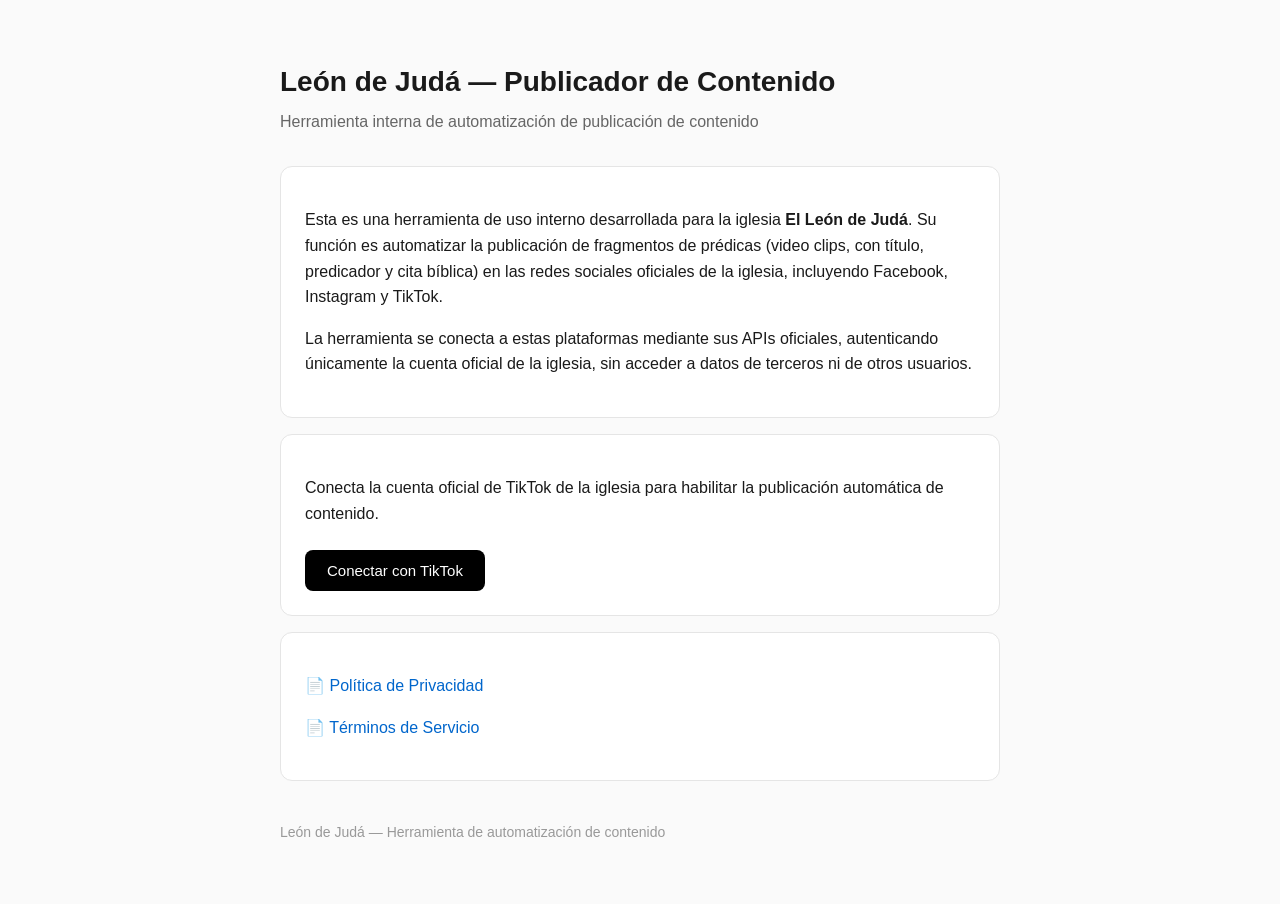
<file: index.html>
<!DOCTYPE html>
<html lang="es">
<head>
<meta charset="UTF-8">
<meta name="viewport" content="width=device-width, initial-scale=1.0">
<title>León de Judá - Publicador de Contenido</title>
<style>
  body {
    font-family: -apple-system, BlinkMacSystemFont, "Segoe UI", Roboto, Helvetica, Arial, sans-serif;
    max-width: 720px;
    margin: 60px auto;
    padding: 0 24px;
    line-height: 1.6;
    color: #1a1a1a;
    background: #fafafa;
  }
  h1 { font-size: 28px; margin-bottom: 4px; }
  .subtitle { color: #666; margin-top: 0; margin-bottom: 32px; }
  .card {
    background: white;
    border: 1px solid #e5e5e5;
    border-radius: 12px;
    padding: 24px;
    margin-bottom: 16px;
  }
  a { color: #0066cc; text-decoration: none; }
  a:hover { text-decoration: underline; }
  footer { margin-top: 40px; color: #999; font-size: 14px; }
</style>
</head>
<body>
  <h1>León de Judá — Publicador de Contenido</h1>
  <p class="subtitle">Herramienta interna de automatización de publicación de contenido</p>

  <div class="card">
    <p>
      Esta es una herramienta de uso interno desarrollada para la iglesia
      <strong>El León de Judá</strong>. Su función es automatizar la publicación de
      fragmentos de prédicas (video clips, con título, predicador y cita bíblica)
      en las redes sociales oficiales de la iglesia, incluyendo Facebook, Instagram
      y TikTok.
    </p>
    <p>
      La herramienta se conecta a estas plataformas mediante sus APIs oficiales,
      autenticando únicamente la cuenta oficial de la iglesia, sin acceder a datos
      de terceros ni de otros usuarios.
    </p>
  </div>

  <div class="card">
    <p>Conecta la cuenta oficial de TikTok de la iglesia para habilitar la publicación automática de contenido.</p>
    <button id="tiktokBtn" style="background:#000;color:#fff;border:none;padding:12px 22px;border-radius:8px;font-size:15px;cursor:pointer;margin-top:8px;">
      Conectar con TikTok
    </button>
  </div>

  <div class="card">
    <p>📄 <a href="privacy-policy.html">Política de Privacidad</a></p>
    <p>📄 <a href="terms-of-service.html">Términos de Servicio</a></p>
  </div>

  <footer>
    León de Judá — Herramienta de automatización de contenido
  </footer>

  <script>
    document.getElementById('tiktokBtn').addEventListener('click', function() {
      const clientKey = 'sbawjw6a4rzqgv8m77'; // Client Key del Sandbox (no es secreto)
      const redirectUri = 'https://diegustmh-coder.github.io/leon-de-juda-tiktok/callback.html';
      const scope = 'user.info.basic,video.publish';
      const state = Math.random().toString(36).substring(2, 15);
      const url = `https://www.tiktok.com/v2/auth/authorize/?client_key=${clientKey}&scope=${scope}&response_type=code&redirect_uri=${encodeURIComponent(redirectUri)}&state=${state}`;
      window.location.href = url;
    });
  </script>
</body>
</html>
</file>
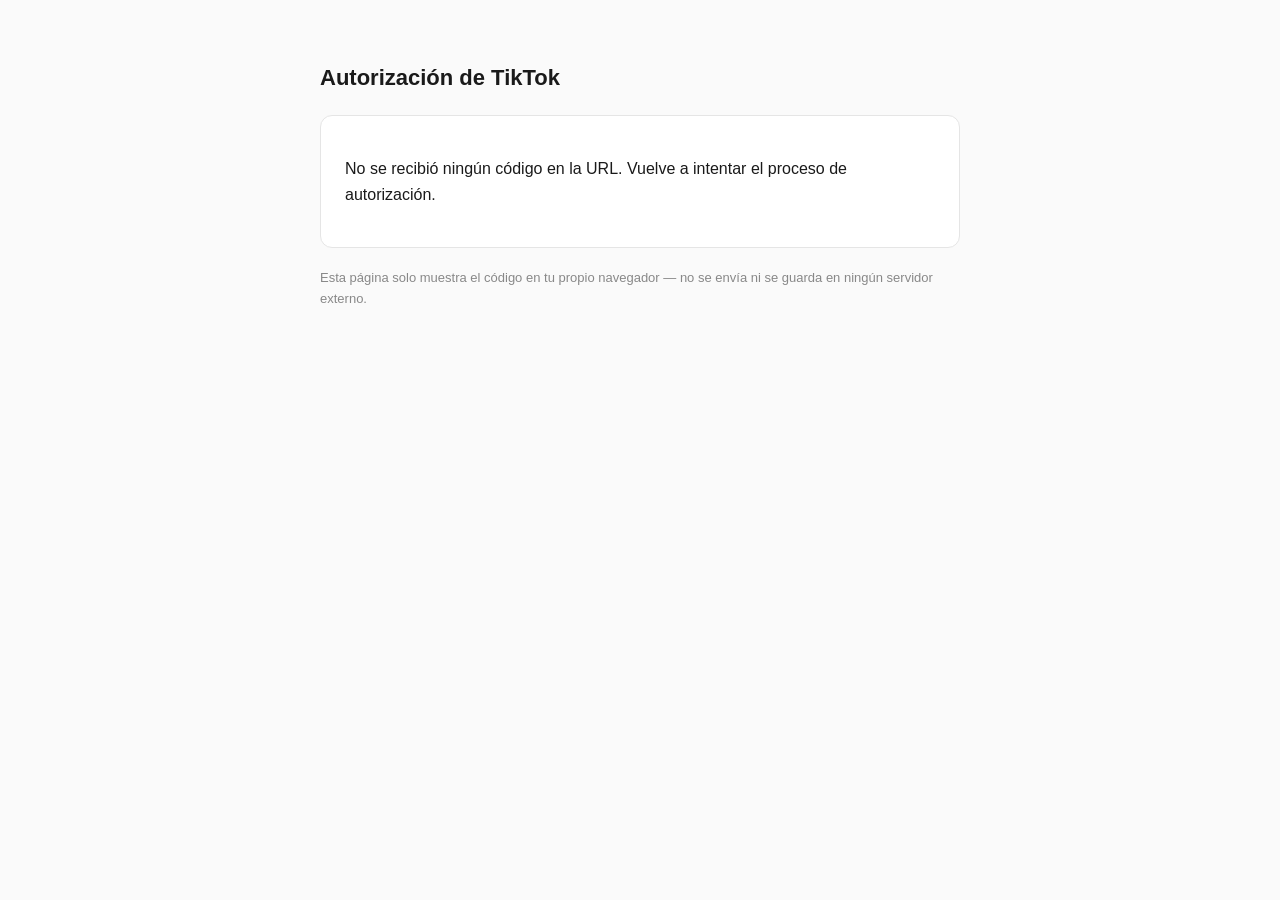
<file: callback.html>
<!DOCTYPE html>
<html lang="es">
<head>
<meta charset="UTF-8">
<meta name="viewport" content="width=device-width, initial-scale=1.0">
<title>Autorización TikTok - León de Judá</title>
<style>
  body {
    font-family: -apple-system, BlinkMacSystemFont, "Segoe UI", Roboto, Helvetica, Arial, sans-serif;
    max-width: 640px;
    margin: 60px auto;
    padding: 0 24px;
    line-height: 1.6;
    color: #1a1a1a;
    background: #fafafa;
  }
  h1 { font-size: 22px; }
  .card {
    background: white;
    border: 1px solid #e5e5e5;
    border-radius: 12px;
    padding: 24px;
    margin-top: 20px;
  }
  .code-box {
    background: #f0f4ff;
    border: 1px solid #c7d6ff;
    border-radius: 8px;
    padding: 16px;
    font-family: "Courier New", monospace;
    font-size: 14px;
    word-break: break-all;
    margin: 12px 0;
  }
  button {
    background: #0066cc;
    color: white;
    border: none;
    padding: 10px 18px;
    border-radius: 8px;
    font-size: 14px;
    cursor: pointer;
  }
  button:hover { background: #0052a3; }
  .error { color: #cc0000; }
  .label { font-weight: 600; font-size: 13px; color: #555; margin-top: 16px; }
  .hint { color: #888; font-size: 13px; margin-top: 20px; }
</style>
</head>
<body>
  <h1>Autorización de TikTok</h1>
  <div class="card" id="result">Leyendo respuesta de TikTok...</div>
  <p class="hint">Esta página solo muestra el código en tu propio navegador — no se envía ni se guarda en ningún servidor externo.</p>

  <script>
    const params = new URLSearchParams(window.location.search);
    const code = params.get('code');
    const state = params.get('state');
    const error = params.get('error');
    const errorDesc = params.get('error_description');
    const resultDiv = document.getElementById('result');

    if (error) {
      resultDiv.innerHTML = `
        <p class="error"><strong>Error de autorización:</strong> ${error}</p>
        <p>${errorDesc || ''}</p>
      `;
    } else if (code) {
      resultDiv.innerHTML = `
        <p>Autorización exitosa. Copia este código y pégalo en tu script cuanto antes (expira en pocos minutos):</p>
        <div class="label">CODE</div>
        <div class="code-box" id="codeBox">${code}</div>
        <button onclick="copyCode()">Copiar código</button>
        ${state ? `<div class="label">STATE</div><div class="code-box">${state}</div>` : ''}
      `;
    } else {
      resultDiv.innerHTML = `<p>No se recibió ningún código en la URL. Vuelve a intentar el proceso de autorización.</p>`;
    }

    function copyCode() {
      navigator.clipboard.writeText(code);
      const btn = document.querySelector('button');
      btn.textContent = '¡Copiado!';
      setTimeout(() => { btn.textContent = 'Copiar código'; }, 1500);
    }
  </script>
</body>
</html>
</file>
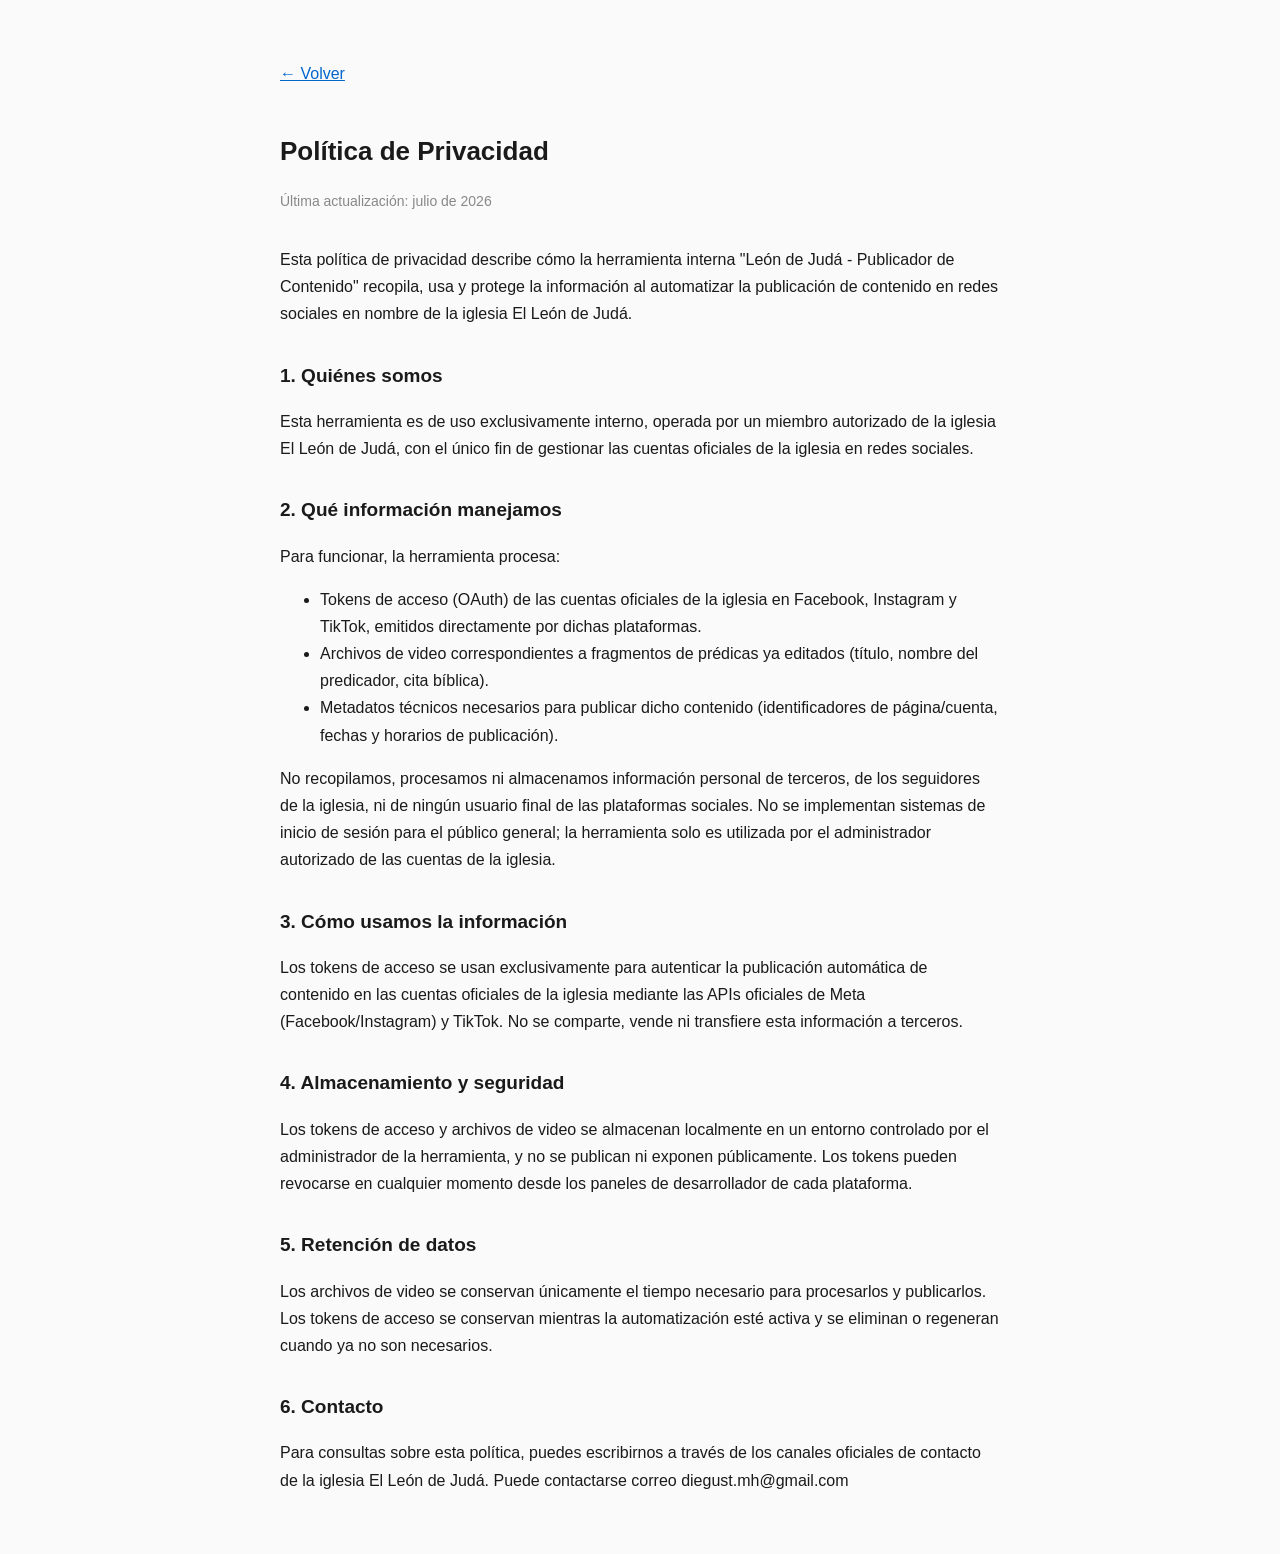
<file: privacy-policy.html>
<!DOCTYPE html>
<html lang="es">
<head>
<meta charset="UTF-8">
<meta name="viewport" content="width=device-width, initial-scale=1.0">
<title>Política de Privacidad - León de Judá</title>
<style>
  body {
    font-family: -apple-system, BlinkMacSystemFont, "Segoe UI", Roboto, Helvetica, Arial, sans-serif;
    max-width: 720px;
    margin: 60px auto;
    padding: 0 24px;
    line-height: 1.7;
    color: #1a1a1a;
    background: #fafafa;
  }
  h1 { font-size: 26px; }
  h2 { font-size: 19px; margin-top: 32px; }
  .updated { color: #888; font-size: 14px; margin-bottom: 32px; }
  a { color: #0066cc; }
  .back { display: inline-block; margin-bottom: 24px; }
</style>
</head>
<body>
  <a class="back" href="index.html">&larr; Volver</a>
  <h1>Política de Privacidad</h1>
  <p class="updated">Última actualización: julio de 2026</p>

  <p>
    Esta política de privacidad describe cómo la herramienta interna
    "León de Judá - Publicador de Contenido" recopila, usa y protege la
    información al automatizar la publicación de contenido en redes sociales
    en nombre de la iglesia El León de Judá.
  </p>

  <h2>1. Quiénes somos</h2>
  <p>
    Esta herramienta es de uso exclusivamente interno, operada por un miembro
    autorizado de la iglesia El León de Judá, con el único fin de gestionar
    las cuentas oficiales de la iglesia en redes sociales.
  </p>

  <h2>2. Qué información manejamos</h2>
  <p>Para funcionar, la herramienta procesa:</p>
  <ul>
    <li>Tokens de acceso (OAuth) de las cuentas oficiales de la iglesia en Facebook, Instagram y TikTok, emitidos directamente por dichas plataformas.</li>
    <li>Archivos de video correspondientes a fragmentos de prédicas ya editados (título, nombre del predicador, cita bíblica).</li>
    <li>Metadatos técnicos necesarios para publicar dicho contenido (identificadores de página/cuenta, fechas y horarios de publicación).</li>
  </ul>
  <p>
    No recopilamos, procesamos ni almacenamos información personal de terceros,
    de los seguidores de la iglesia, ni de ningún usuario final de las plataformas
    sociales. No se implementan sistemas de inicio de sesión para el público
    general; la herramienta solo es utilizada por el administrador autorizado
    de las cuentas de la iglesia.
  </p>

  <h2>3. Cómo usamos la información</h2>
  <p>
    Los tokens de acceso se usan exclusivamente para autenticar la publicación
    automática de contenido en las cuentas oficiales de la iglesia mediante las
    APIs oficiales de Meta (Facebook/Instagram) y TikTok. No se comparte, vende
    ni transfiere esta información a terceros.
  </p>

  <h2>4. Almacenamiento y seguridad</h2>
  <p>
    Los tokens de acceso y archivos de video se almacenan localmente en un
    entorno controlado por el administrador de la herramienta, y no se
    publican ni exponen públicamente. Los tokens pueden revocarse en cualquier
    momento desde los paneles de desarrollador de cada plataforma.
  </p>

  <h2>5. Retención de datos</h2>
  <p>
    Los archivos de video se conservan únicamente el tiempo necesario para
    procesarlos y publicarlos. Los tokens de acceso se conservan mientras la
    automatización esté activa y se eliminan o regeneran cuando ya no son
    necesarios.
  </p>

  <h2>6. Contacto</h2>
  <p>
    Para consultas sobre esta política, puedes escribirnos a través de los
    canales oficiales de contacto de la iglesia El León de Judá. Puede contactarse
    correo diegust.mh@gmail.com
  </p>
</body>
</html>
</file>
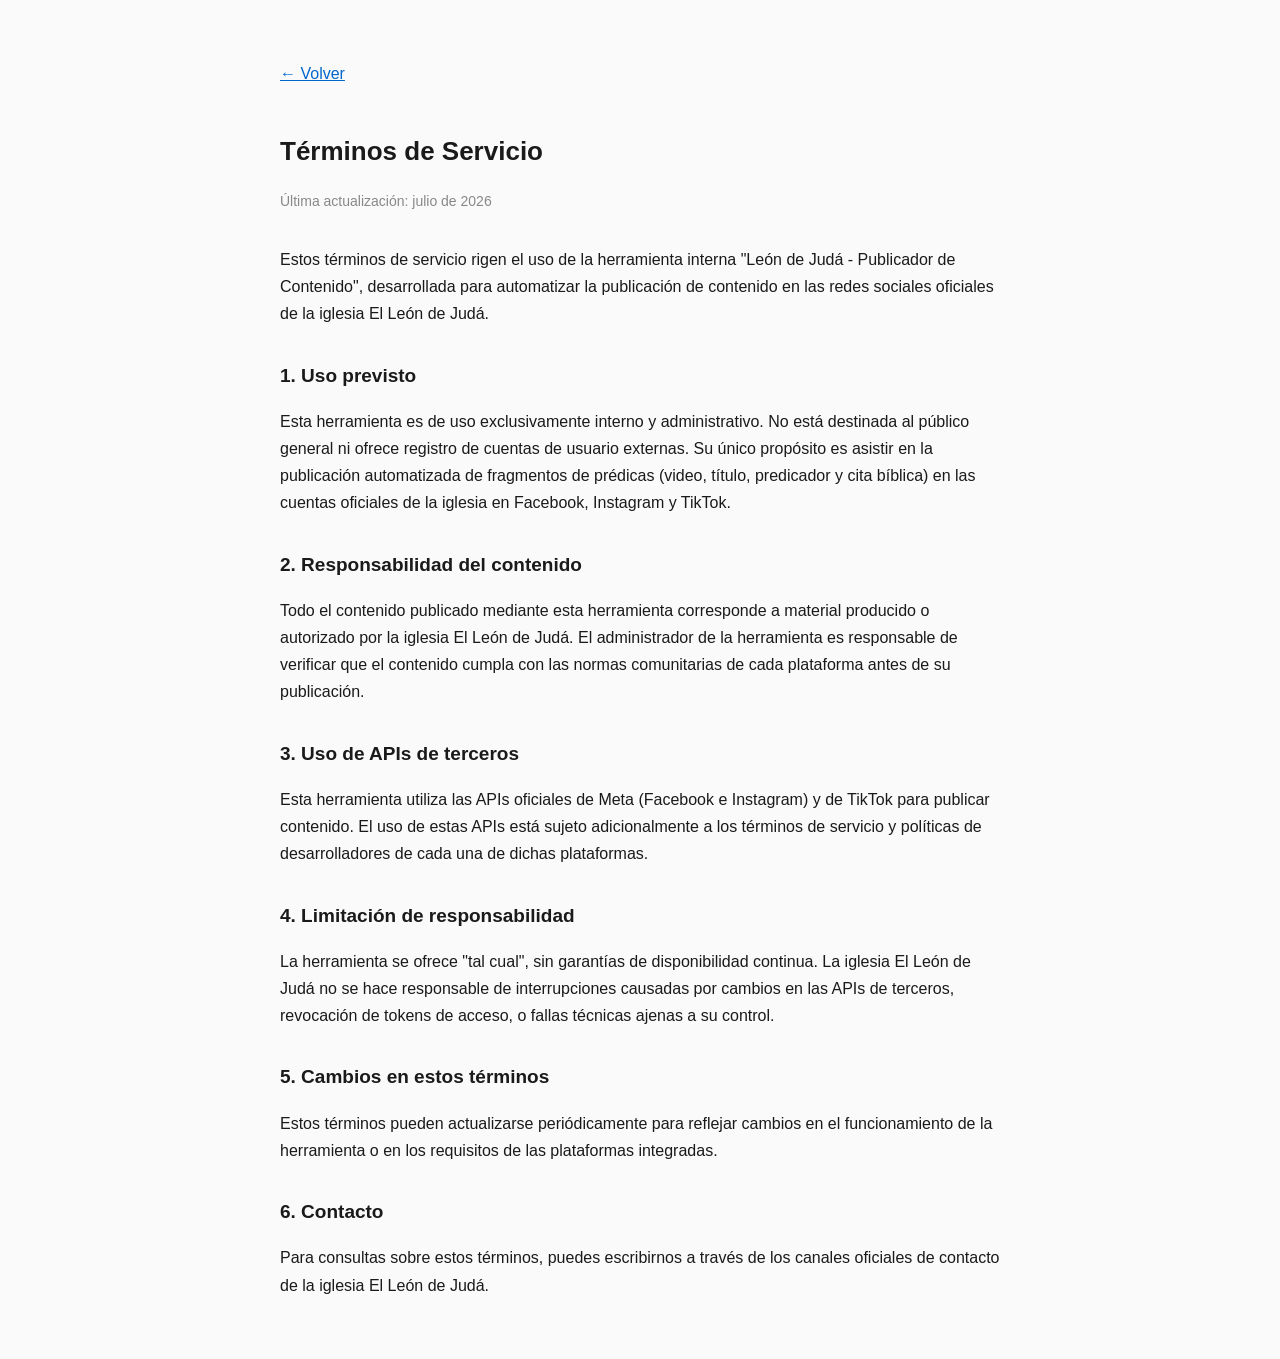
<file: terms-of-service.html>
<!DOCTYPE html>
<html lang="es">
<head>
<meta charset="UTF-8">
<meta name="viewport" content="width=device-width, initial-scale=1.0">
<title>Términos de Servicio - León de Judá</title>
<style>
  body {
    font-family: -apple-system, BlinkMacSystemFont, "Segoe UI", Roboto, Helvetica, Arial, sans-serif;
    max-width: 720px;
    margin: 60px auto;
    padding: 0 24px;
    line-height: 1.7;
    color: #1a1a1a;
    background: #fafafa;
  }
  h1 { font-size: 26px; }
  h2 { font-size: 19px; margin-top: 32px; }
  .updated { color: #888; font-size: 14px; margin-bottom: 32px; }
  a { color: #0066cc; }
  .back { display: inline-block; margin-bottom: 24px; }
</style>
</head>
<body>
  <a class="back" href="index.html">&larr; Volver</a>
  <h1>Términos de Servicio</h1>
  <p class="updated">Última actualización: julio de 2026</p>

  <p>
    Estos términos de servicio rigen el uso de la herramienta interna
    "León de Judá - Publicador de Contenido", desarrollada para automatizar
    la publicación de contenido en las redes sociales oficiales de la
    iglesia El León de Judá.
  </p>

  <h2>1. Uso previsto</h2>
  <p>
    Esta herramienta es de uso exclusivamente interno y administrativo.
    No está destinada al público general ni ofrece registro de cuentas de
    usuario externas. Su único propósito es asistir en la publicación
    automatizada de fragmentos de prédicas (video, título, predicador y
    cita bíblica) en las cuentas oficiales de la iglesia en Facebook,
    Instagram y TikTok.
  </p>

  <h2>2. Responsabilidad del contenido</h2>
  <p>
    Todo el contenido publicado mediante esta herramienta corresponde a
    material producido o autorizado por la iglesia El León de Judá. El
    administrador de la herramienta es responsable de verificar que el
    contenido cumpla con las normas comunitarias de cada plataforma antes
    de su publicación.
  </p>

  <h2>3. Uso de APIs de terceros</h2>
  <p>
    Esta herramienta utiliza las APIs oficiales de Meta (Facebook e
    Instagram) y de TikTok para publicar contenido. El uso de estas APIs
    está sujeto adicionalmente a los términos de servicio y políticas de
    desarrolladores de cada una de dichas plataformas.
  </p>

  <h2>4. Limitación de responsabilidad</h2>
  <p>
    La herramienta se ofrece "tal cual", sin garantías de disponibilidad
    continua. La iglesia El León de Judá no se hace responsable de
    interrupciones causadas por cambios en las APIs de terceros, revocación
    de tokens de acceso, o fallas técnicas ajenas a su control.
  </p>

  <h2>5. Cambios en estos términos</h2>
  <p>
    Estos términos pueden actualizarse periódicamente para reflejar cambios
    en el funcionamiento de la herramienta o en los requisitos de las
    plataformas integradas.
  </p>

  <h2>6. Contacto</h2>
  <p>
    Para consultas sobre estos términos, puedes escribirnos a través de los
    canales oficiales de contacto de la iglesia El León de Judá.
  </p>
</body>
</html>
</file>
